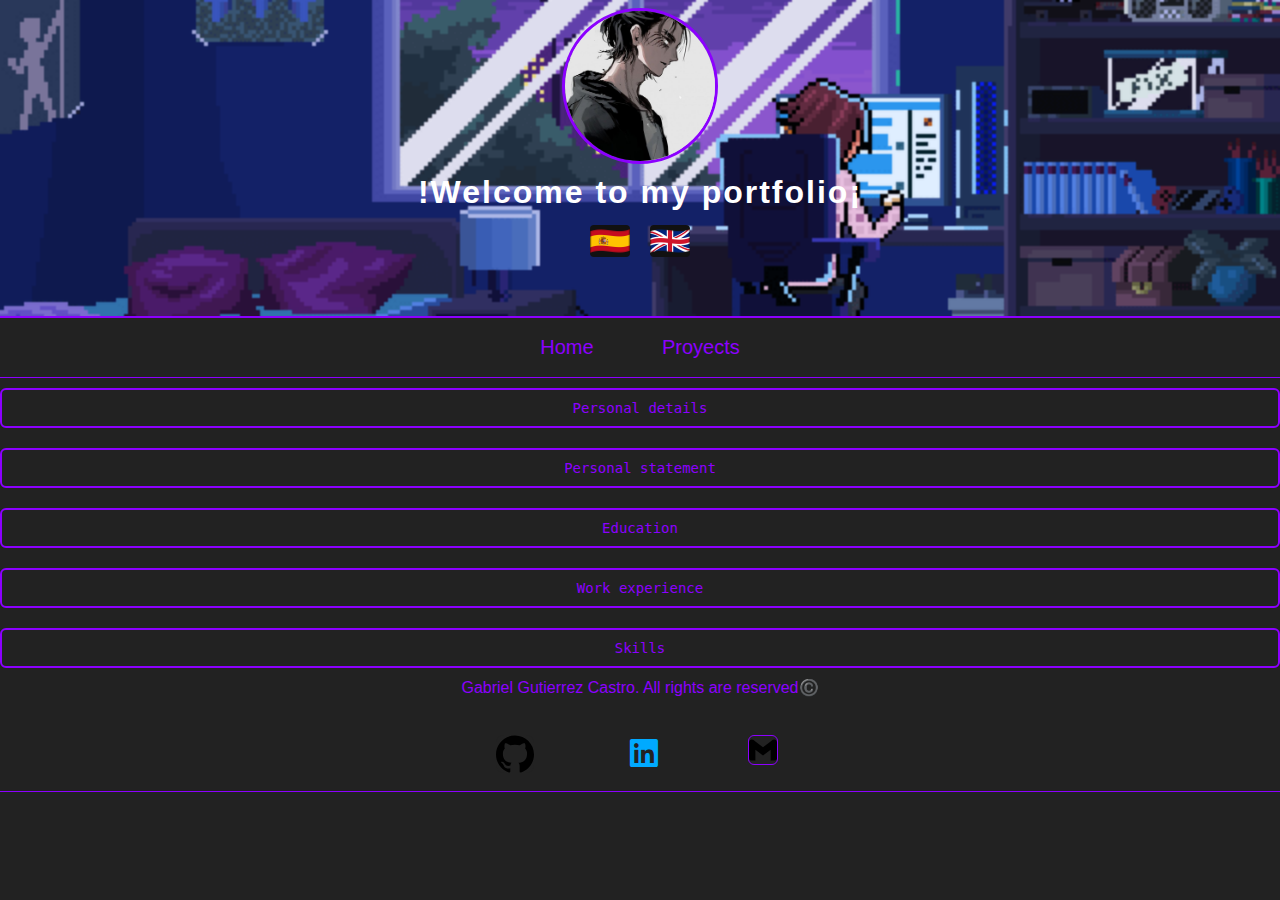
<file: index.html>
<!DOCTYPE html>
<html lang="es">
<head>
  <meta charset="UTF-8">
  <meta name="viewport" content="width=device-width, initial-scale=1.0">
  <title>📃curriculum📃</title>
  <link rel="stylesheet" href="https://cdnjs.cloudflare.com/ajax/libs/font-awesome/6.5.0/css/all.min.css">
  <link rel="stylesheet" href="style.css"> 
</head>
<body>
<header>
<div class="titulo">
    <img src="imagenes/b38fc63ba586ac8b38cb406ed612aa98.jpg" alt="foto" class="foto-perfil">
    <h1>!Welcome to my portfolio¡</h1>
    <div class="idioma-selector">
        <button onclick="cambiarIdioma('es')">
            <img src="imagenes/españa.png" alt="Español" width="40" height="40">
        </button>
        <button onclick="cambiarIdioma('en')">
             <img src="imagenes/ingles.png" alt="Ingles" width="40" height="40">
        </button>
    </div>
</div>
</header>
<nav>
    <ul>
        <li><a id="nav-inicio" href="index.html">Home</a></li>
        <li><a id="nav-proyectos" href="index2.html">Proyects</a></li>
    </ul>
</nav>

    <div class="boton" >
    <button id="btnDetails" onclick="mostrarMensaje('details')">Personal details</button>
        <div id="details" style="display: none;">
            <ul>
                <li id="name">Name: Gabriel Gutierrez Castro</li>
                <li id="mail">Mail: gabrielgcastro1809@gmail.com </li>
            </ul>
        </div>
    <button id="btnStatement" onclick="mostrarMensaje('personal')">Personal statement</button>
        <p id="personal" style="display: none;">
            I consider myself a collaborative person, willing to work as part of a team and always willing to help with whatever is needed.
        </p>
    <button id="btnEducation" onclick="mostrarMensaje('education')">Education</button>
        <div id="education" style="display: none;">
            <ul>
                <li id="edu1">First Year in Higher Web Developer (Technician 2024-now IES San Andres)</li>
                <li id="edu2">Technician in Comercial Activities (2022-2024 CIFP Ciudad de Leòn)</li>
            </ul>
        </div>
    <button id="btnWork" onclick="mostrarMensaje('work')">Work experience</button>
        <div id="work" style="display: none;">
            <ul>
                <li id="work1">I have been interning in a clothing store for 2 months</li>
                <li id="work2">Six weeks of interning as part of my vocational training program</li>
            </ul>
        </div>
    <button id="btnSkills" onclick="mostrarMensaje('skills')">Skills</button>
        <div id="skills" style="display: none;">
            <ul>
                <li id="skills1">Visual Studio</li>
                <li id="skills2">GitHub</li>
                <li id="skills3">SQL</li>
            </ul>
        </div>
    </div>
</main>

<footer>
    <div class="final">
        <p id="footer-text">Gabriel Gutierrez Castro. All rights are reserved©️</p>
        <nav>
            <ul>
                <li>
                    <a href="https://github.com/lAIdrillin" target="_blank">
                        <img src="imagenes/github.svg" alt="GitHub">
                    </a>
                </li>
                <li>
                    <a href="https://www.linkedin.com/in/gabriel-gutierrez-castro-b424772b6/" target="_blank">
                        <i class="fa-brands fa-linkedin" style="font-size: 32px; color: #00aaff;"></i>
                    </a>
                </li>
                <li>
                    <a href="mailto:gabrielgcastro1809@gmail.com" target="_blank">
                        <img src="imagenes/gmail.svg" alt="gmail">
                    </a>
                </li>
            </ul>
        </nav>
    </div>
</footer>
<script src="scrpit.js"></script>
</body>
</html>
</file>
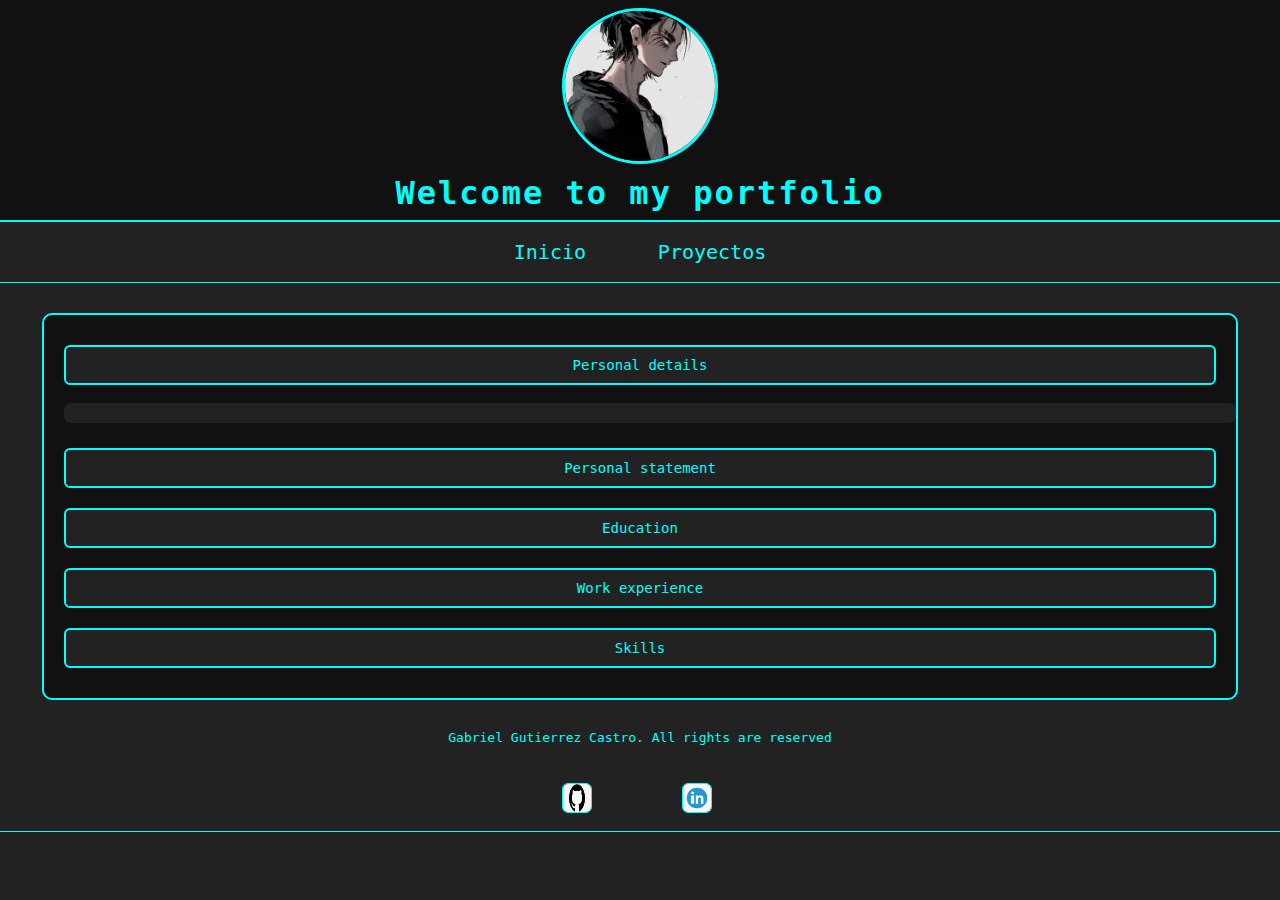
<file: Portfolio_Gabriel/index.html>
<!DOCTYPE html>
<html lang="es">
<head>
  <meta charset="UTF-8">
  <meta name="viewport" content="width=device-width, initial-scale=1.0">
  <title>📃curriculum📃</title>
  <link rel="stylesheet" href="style.css"> 
</head>
<body>
<header>
<div class="titulo">
    <img src="images/b38fc63ba586ac8b38cb406ed612aa98.jpg" alt="foto" class="foto-perfil">
    <h1>Welcome to my portfolio</h1>
</div>
</header>
<nav>
    <ul>
        <li><a href="index.html">Inicio</a></li>
        <li><a href="index2.html">Proyectos</a></li>
    </ul>
</nav>

<main>
    <div class="boton" >
    <button onclick="mostrarMensaje('details')">Personal details</button>
    <div class="detalle-personal">
        <div id="details" style="display: none;">
            <ul>
                <li>Name: Gabriel Gutierrez Castro</li>
                <li>Mail: </li>
                <li>Personal number: </li>
            </ul>
            </div>
        </div>
    <button onclick="mostrarMensaje('personal')">Personal statement</button>
        <p id="personal" style="display: none;">hello</p>
    <button onclick="mostrarMensaje('education')">Education</button>
        <div id="education" style="display: none;">
            <ul>
                <li>First Year in Higher Web Developer Technician</li>
                <li>Technician in Comercial Activities</li>
            </ul>
        </div>
    <button onclick="mostrarMensaje('work')">Work experience</button>
        <div id="work" style="display: none;">hello</div>
    <button onclick="mostrarMensaje('skills')">Skills</button>
        <p id="skills" style="display: none;">hello</p>
    </div>
</main>

<footer>
    <div class="final">
        <p>Gabriel Gutierrez Castro. All rights are reserved</p>
        <nav>
            <ul>
                <li>
                    <a href="https://github.com/lAIdrillin" target="_blank">
                        <img src="images/github.png" alt="GitHub">
                    </a>
                </li>
                <li>
                    <a href="https://www.linkedin.com/in/gabriel-gutierrez-castro-b424772b6/" target="_blank">
                        <img src="images/linkedin.png" alt="LinkedIn">
                    </a>
                </li>
            </ul>
        </nav>
    </div>
</footer>
<script src="scrpit.js"></script>
</body>
</html>
</file>
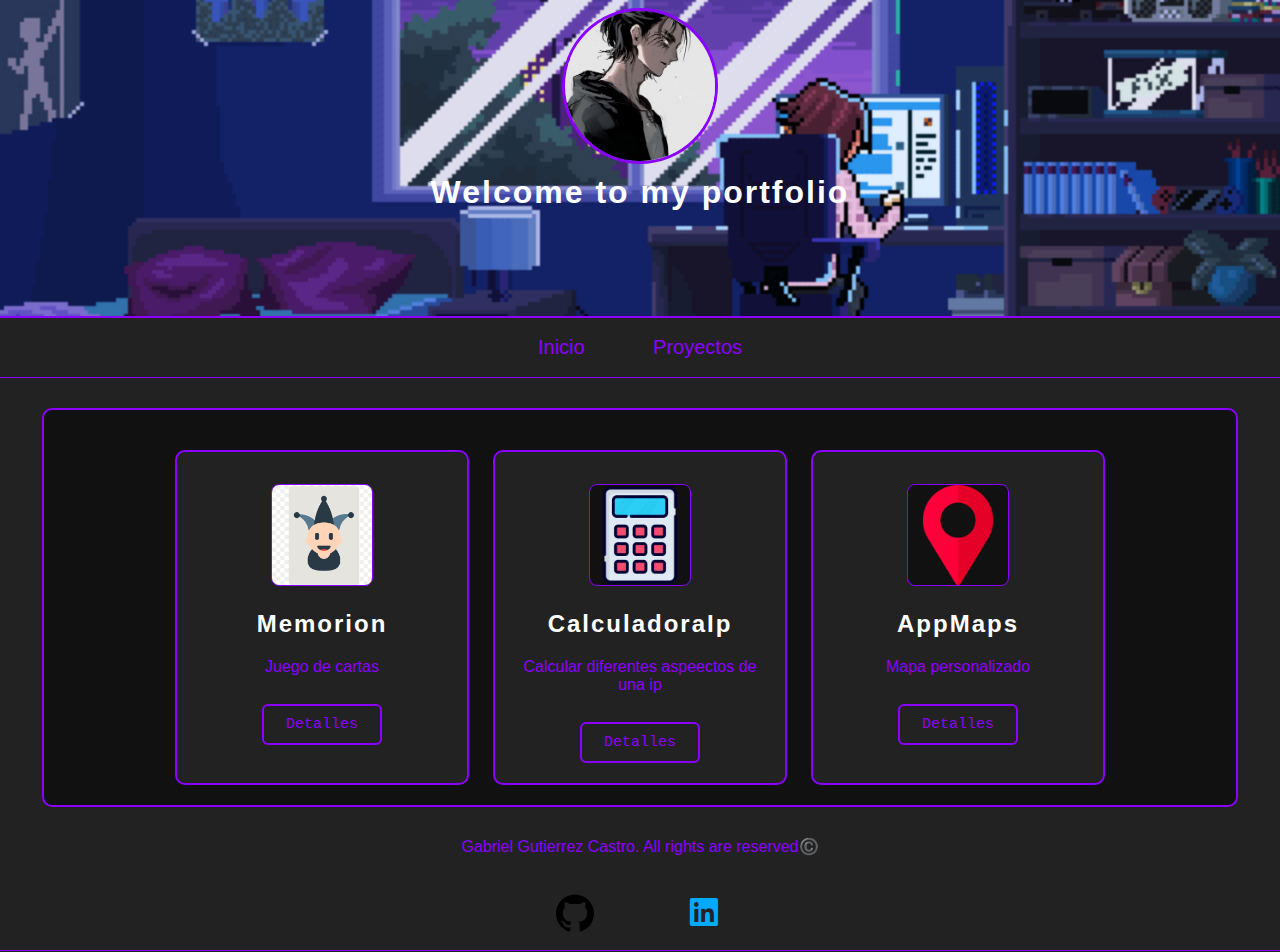
<file: index2.html>
<!DOCTYPE html>
<html lang="es">
<head>
  <meta charset="UTF-8">
  <meta name="viewport" content="width=device-width, initial-scale=1.0">
  <title>📃curriculum📃</title>
  <link rel="stylesheet" href="https://cdnjs.cloudflare.com/ajax/libs/font-awesome/6.5.0/css/all.min.css">
  <link rel="stylesheet" href="style.css"> 
</head>
<body>
  <header>
    <div class="titulo">
      <img src="imagenes/b38fc63ba586ac8b38cb406ed612aa98.jpg" alt="foto" class="foto-perfil">
      <h1>Welcome to my portfolio</h1>

    </div>
  </header>
<nav>
    <ul>
        <li><a href="index.html">Inicio</a></li>
        <li><a href="index2.html">Proyectos</a></li>
    </ul>
</nav>

<main>
  <div class="bloques">
    <div class="bloque">
      <img src="imagenes/joker.png" alt="Cartas" class="img-bloque">
      <h2>Memorion</h2>
      <p>Juego de cartas</p>
      <button onclick="verDetalle('memorion')">Detalles</button>
    </div>
    <div class="bloque">
      <img src="imagenes/calculadora1.png" alt="calculadora" class="img-bloque">
      <h2>CalculadoraIp</h2>
      <p>Calcular diferentes aspeectos de una ip</p>
      <button onclick="verDetalle('calculadora')">Detalles</button>
    </div>
    <div class="bloque">
      <img src="imagenes/marcador.png" alt="Mapa" class="img-bloque">
      <h2>AppMaps</h2>
      <p>Mapa personalizado</p>
      <button onclick="verDetalle('appmaps')">Detalles</button>
    </div>
  </div>
  <div id="detalle-proyecto" style="display:none;"></div>
</main>
<footer>
    <div class="final">
        <p id="footer-text">Gabriel Gutierrez Castro. All rights are reserved©️</p>
        <nav>
            <ul>
                <li>
                    <a href="https://github.com/lAIdrillin" target="_blank">
                        <img src="imagenes/github.svg" alt="GitHub">
                    </a>
                </li>
                <li>
                    <a href="https://www.linkedin.com/in/gabriel-gutierrez-castro-b424772b6/" target="_blank">
                        <i class="fa-brands fa-linkedin" style="font-size: 32px; color: #00aaff;"></i>
                    </a>
                </li>
            </ul>
        </nav>
    </div>
</footer>
<script src="scrpit.js"></script>
</body>
</html>
</file>
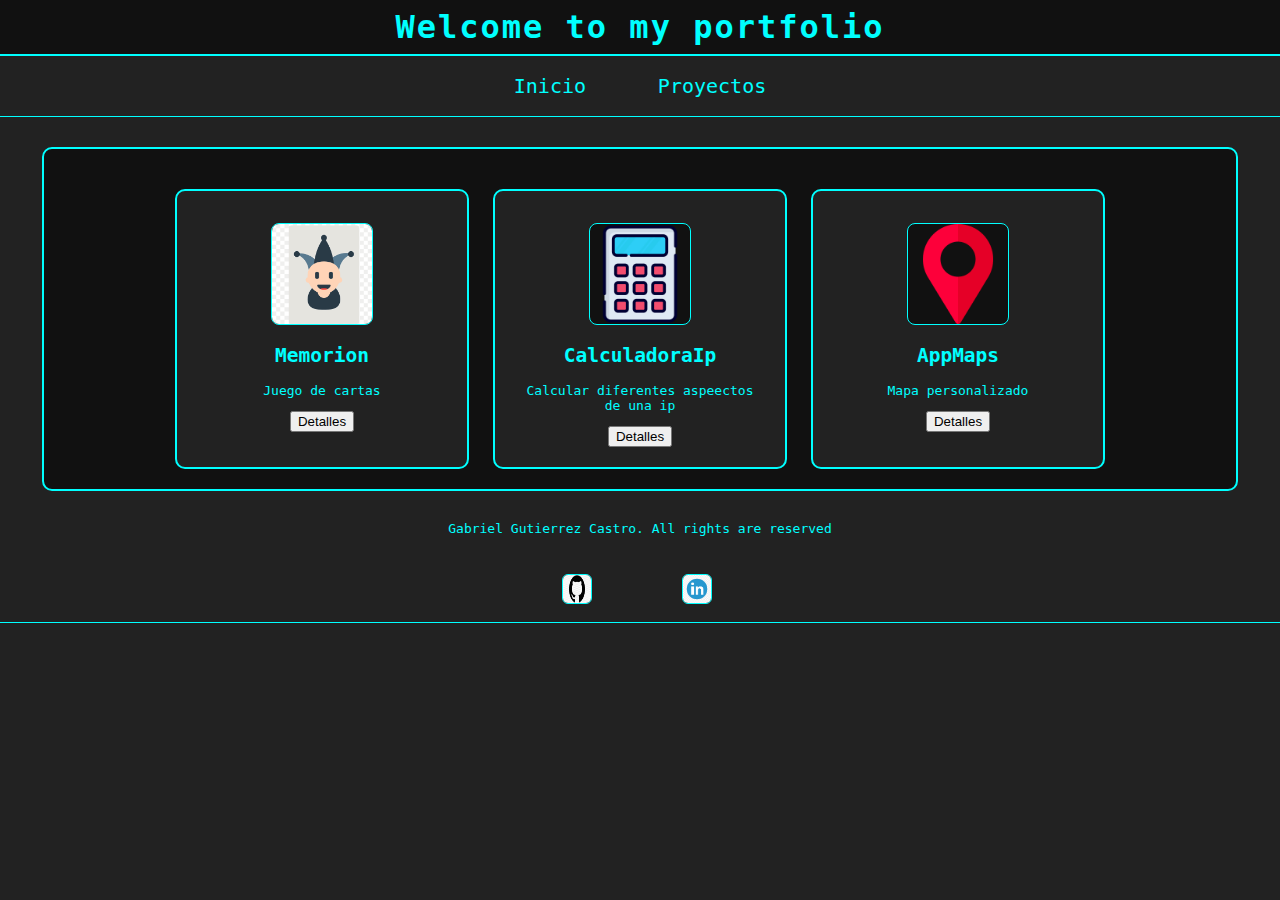
<file: Portfolio_Gabriel/index2.html>
<!DOCTYPE html>
<html lang="es">
<head>
  <meta charset="UTF-8">
  <meta name="viewport" content="width=device-width, initial-scale=1.0">
  <title>📃curriculum📃</title>
  <link rel="stylesheet" href="style.css"> 
</head>
<body>
  <header>
    <div class="titulo">
      <h1>Welcome to my portfolio</h1>

    </div>
  </header>
<nav>
    <ul>
        <li><a href="index.html">Inicio</a></li>
        <li><a href="index2.html">Proyectos</a></li>
    </ul>
</nav>

<main>
  <div class="bloques">
    <div class="bloque">
      <img src="images/joker.png" alt="Cartas" class="img-bloque">
      <h2>Memorion</h2>
      <p>Juego de cartas</p>
      <button onclick="verDetalle('memorion')">Detalles</button>
    </div>
    <div class="bloque">
      <img src="images/calculadora.png" alt="calculadora" class="img-bloque">
      <h2>CalculadoraIp</h2>
      <p>Calcular diferentes aspeectos de una ip</p>
      <button onclick="verDetalle('calculadora')">Detalles</button>
    </div>
    <div class="bloque">
      <img src="images/marcador.png" alt="Mapa" class="img-bloque">
      <h2>AppMaps</h2>
      <p>Mapa personalizado</p>
      <button onclick="verDetalle('appmaps')">Detalles</button>
    </div>
  </div>
  <div id="detalle-proyecto" style="display:none;"></div>
</main>
<footer>
    <div class="final">
        <p>Gabriel Gutierrez Castro. All rights are reserved</p>
        <nav>
            <ul>
                <li>
                    <a href="https://github.com/lAIdrillin" target="_blank">
                        <img src="images/github.png" alt="GitHub">
                    </a>
                </li>
                <li>
                    <a href="https://www.linkedin.com/in/gabriel-gutierrez-castro-b424772b6/" target="_blank">
                        <img src="images/linkedin.png" alt="LinkedIn">
                    </a>
                </li>
            </ul>
        </nav>
    </div>
</footer>
</body>
</html>
</file>
<file: style.css>
body {
  background: #222;
  color: #8c00ff;
  font-family: monospace;
  margin: 0;
  padding: 0;
}

header {
  background: url('imagenes/for-hire-pixel-art-commissions-open-landscape-portrait-v0-n4rr3aqcfgpe1.gif') center center/cover no-repeat;
  color: #8c00ff;
  text-align: center;
  padding: 8px 0;
  border-bottom: 2px solid #8c00ff;
  min-height: 300px;
}

.titulo h1 {
  margin: 0;
  font-size: 32px;
  letter-spacing: 2px;
}

nav {
  background: #222;
  border-bottom: 1px solid #8c00ff;
  padding: 18px 0;
}

nav ul {
  list-style: none;
  margin: 0;
  padding: 0;
  text-align: center;
}

nav li {
  display: inline-block;
  margin: 0 18px;
}

nav a {
  color: #8c00ff;
  text-decoration: none;
  padding: 12px 24px;
  padding: 6px 14px;
  border-radius: 6px;
  font-size: 20px;
  transition: background 0.2s;
}

nav a:hover {
  background: #8c00ff;
  color: #222;
}

main {
  background: #111;
  /*max-width: 700px;*/
  width: 90vw;
  margin: 30px auto;
  padding: 20px;
  border-radius: 10px;
  border: 2px solid #8c00ff;
}

.boton button {
  width: 100%;
  margin: 10px 0;
  padding: 10px;
  background: #222;
  color: #8c00ff;
  border: 2px solid #8c00ff;
  border-radius: 6px;
  font-family: monospace;
  font-size: 14px;
  cursor: pointer;
  transition: background 0.2s;
}

.boton button:hover {
  background: #8c00ff;
  color: #222;
}

.boton p, .boton div {
  background: #222;
  color: #8c00ff;
  /*border: 1px dashed #8c00ff;*/
  border-radius: 6px;
  padding: 10px;
  margin: 8px 0 15px 0;
  font-size: 13px;
}
.final ul {
  list-style: none;
  padding: 0;
  margin: 10px 0 0 0;
  display: flex;
  justify-content: center;
  gap: 20px;
}

.final li {
  display: inline-block;
}

.final a img {
  width: 28px;
  height: 28px;
  vertical-align: middle;
  border-radius: 6px;
  border: 1px solid #8c00ff;
  background: #222;
  transition: background 0.2s, border 0.2s;
  margin-right: 6px;
}

.final a:hover img {
  background: #8c00ff;
  border: 1px solid #222;
}
.final p{
  text-align: center;
  margin-bottom: 10px;
  margin-top: 0;
}
.bloques{
  display: flex;
  gap: 24px;
  justify-content: center;
  margin-top: 20px;
}

.bloque{
  background: #222;
  border: 2px solid #8c00ff;
  border-radius: 10px;
  padding: 20px;
  width: 250px;
  color: #8c00ff;
  text-align: center;
  transition: box-shadow 0.2s;
}

.bloque:hover{
  box-shadow: 0 0 12px #8c00ff88;
}

.img-bloque{
  width: 100px;
  height: 100px;
  object-fit: cover;
  border-radius: 8px;
  border: 1px solid #8c00ff;
  margin-top: 12px;
  background: #111;
}
.bloque button{
  background: #222;
  color: #8c00ff;
  border: 2px solid #8c00ff;
  border-radius: 6px;
  font-family: monospace;
  font-size: 15px;
  padding: 10px 22px;
  cursor: pointer;
  margin-top: 12px;
  transition: background 0.2s, color 0.2s, border 0.2s;
}
.bloque button:hover{
  background: #8c00ff;
  color: #222;
  border: 2px solid #8c00ff;
}
.detalle-personal {
  display: flex;
  align-items: center;
  justify-content: center;
  gap: 32px;
  width: 100%;
}

.titulo {
  display: flex;
  flex-direction: column;
  align-items: center;
  justify-content: center;
  gap: 10px;
}

.foto-perfil {
  display: block;
  margin: 0 auto;
  width: 150px;
  height: 150px;
  object-fit: cover;
  border-radius: 50%;
  border: 3px solid #8c00ff;
  background: #111;
}

.detalle-personal ul {
  width: 52%;
  margin: 0;
  padding: 0 0 0 18px;
  list-style: disc;
  color: #8c00ff;
  font-size: 1.1em;
}
body {
  font-family: 'Segoe UI', 'Arial', sans-serif;
}

.boton p, .boton div, .boton li {
  font-size: 17px;
  line-height: 1.7;
  color: #8c00ff;
  font-family: 'Segoe UI', 'Arial', sans-serif;
  font-style: normal;
}

.titulo h1, .bloque h2 {
  color: #ffffff;
  font-weight: bold;
  letter-spacing: 2px;
}
.detalle-proyecto-contenido {
  display: flex;
  flex-direction: column;
  align-items: center;
  justify-content: center;
  text-align: center;
  padding: 30px 0;
}

.detalle-proyecto-contenido .img-bloque {
  width: 650px;
  height: 650px;
  border-radius: 16px;
  margin: 2px 0 2px 0;
  object-fit: contain;
  border:none;
  background: #111;
}

.detalle-proyecto-contenido h2 {
  color: #8c00ff;
  font-size: 2em;
  margin-bottom: 4px;
  margin-top: 0;
}

.detalle-proyecto-contenido p {
  font-size: 1.15em;
  color: #8c00ff;
  margin: 4px 0;
}

.detalle-proyecto-contenido button {
  background: #222;
  color: #8c00ff;
  border: 2px solid #8c00ff;
  border-radius: 8px;
  font-family: monospace;
  font-size: 16px;
  padding: 10px 28px;
  cursor: pointer;
  margin-top: 18px;
  transition: background 0.2s, color 0.2s, border 0.2s;
}
.detalle-proyecto-contenido button:hover {
  background: #8c00ff;
  color: #222;
}
.idioma-selector button {
  background: none;
  border: none;
  padding: 4px;
  margin: 0 4px;
  cursor: pointer;
  transition: transform 0.15s;
  border-radius: 6px;
  outline: none;
}

.idioma-selector button:hover,
.idioma-selector button:focus {
  background: #8c00ff22;
  transform: scale(1.12);
}

.idioma-selector img {
  width: 40px;
  height: 32px;
  display: block;
  border-radius: 4px;
  /*border: 1.5px solid #8c00ff;*/
  background: #111;
  transition: border 0.2s, box-shadow 0.2s;
}

.idioma-selector button:hover img,
.idioma-selector button:focus img {
  border: 1.5px solid #8c00ff;
  box-shadow: 0 0 8px #8c00ff88;
}
.img-superpuesta {
  position: relative;
  display: inline-block;
  margin-bottom: 12px;
}

.img-superpuesta .img-bloque {
  display: block;
}

.texto-superpuesto {
  position: absolute;
  top: 16px;
  left: 0;
  width: 100%;
  color: #8c00ff;
  font-size: 2em;
  font-weight: bold;
  text-shadow: 0 2px 8px #111, 0 0 4px #222;
  text-align: center;
  pointer-events: none;
  /* Puedes ajustar top, font-size y color a tu gusto */
}
.btn-probar {
  display: inline-block;
  margin: 18px 10px 0 10px;
  padding: 12px 32px;
  background: #8c00ff;
  color: #222;
  border-radius: 8px;
  font-family: monospace;
  font-size: 1.1em;
  border: 2px solid #8c00ff;
  text-decoration: none;
  font-weight: bold;
  transition: background 0.2s, color 0.2s, border 0.2s;
}
.btn-probar:hover {
  background: #222;
  color: #8c00ff;
  border: 2px solid #8c00ff;
}
/* Estilo para el icono de LinkedIn en el footer */
.final a .fa-linkedin {
  font-size: 38px;
  color: #8c00ff;
  /*background: #111;*/
  border-radius: 8px;
  padding: 2px 6px;
  transition: background 0.2s, color 0.2s, box-shadow 0.2s;
  border: none;
  vertical-align: middle;
}

.final a:hover .fa-linkedin {
  background: #8c00ff;
  color: #222;
  box-shadow: 0 0 8px #8c00ff88;
}

/* Estilo para el icono de GitHub en el footer */
.final a img[alt="GitHub"] {
  width: 38px;
  height: 38px;
  border: none;
  /*background: #111;*/
  border-radius: 8px;
  transition: background 0.2s, box-shadow 0.2s;
  margin-right: 6px;
  vertical-align: middle;
}

.final a:hover img[alt="GitHub"] {
  background: #8c00ff;
  box-shadow: 0 0 8px #8c00ff88;
}
.final a img[alt="instagram"] {
  width: 38px;
  height: 38px;
  border: none;
  /*background: #111;*/
  border-radius: 8px;
  transition: background 0.2s, box-shadow 0.2s;
  margin-right: 6px;
  vertical-align: middle;
}
</file>
<file: Portfolio_Gabriel/style.css>
body {
  background: #222;
  color: #00ffff;
  font-family: monospace;
  margin: 0;
  padding: 0;
}

header {
  background: #111;
  color: #00ffff;
  text-align: center;
  padding: 8px 0;
  border-bottom: 2px solid #00ffff;
}

.titulo h1 {
  margin: 0;
  font-size: 32px;
  letter-spacing: 2px;
}

nav {
  background: #222;
  border-bottom: 1px solid #00ffff;
  padding: 18px 0;
}

nav ul {
  list-style: none;
  margin: 0;
  padding: 0;
  text-align: center;
}

nav li {
  display: inline-block;
  margin: 0 18px;
}

nav a {
  color: #00ffff;
  text-decoration: none;
  padding: 12px 24px;
  padding: 6px 14px;
  border-radius: 6px;
  font-size: 20px;
  transition: background 0.2s;
}

nav a:hover {
  background: #00ffff;
  color: #222;
}

main {
  background: #111;
  /*max-width: 700px;*/
  width: 90vw;
  margin: 30px auto;
  padding: 20px;
  border-radius: 10px;
  border: 2px solid #00ffff;
}

.boton button {
  width: 100%;
  margin: 10px 0;
  padding: 10px;
  background: #222;
  color: #00ffff;
  border: 2px solid #00ffff;
  border-radius: 6px;
  font-family: monospace;
  font-size: 14px;
  cursor: pointer;
  transition: background 0.2s;
}

.boton button:hover {
  background: #00ffff;
  color: #222;
}

.boton p, .boton div {
  background: #222;
  color: #00ffff;
  /*border: 1px dashed #00ffff;*/
  border-radius: 6px;
  padding: 10px;
  margin: 8px 0 15px 0;
  font-size: 13px;
}
.final ul {
  list-style: none;
  padding: 0;
  margin: 10px 0 0 0;
  display: flex;
  justify-content: center;
  gap: 20px;
}

.final li {
  display: inline-block;
}

.final a img {
  width: 28px;
  height: 28px;
  vertical-align: middle;
  border-radius: 6px;
  border: 1px solid #00ffff;
  background: #222;
  transition: background 0.2s, border 0.2s;
  margin-right: 6px;
}

.final a:hover img {
  background: #00ffff;
  border: 1px solid #222;
}
.final p{
  text-align: center;
  margin-bottom: 10px;
  margin-top: 0;
}
.bloques{
  display: flex;
  gap: 24px;
  justify-content: center;
  margin-top: 20px;
}

.bloque{
  background: #222;
  border: 2px solid #00ffff;
  border-radius: 10px;
  padding: 20px;
  width: 250px;
  color: #00ffff;
  text-align: center;
  transition: box-shadow 0.2s;
}

.bloque:hover{
  box-shadow: 0 0 12px #00ffff88;
}

.img-bloque{
  width: 100px;
  height: 100px;
  object-fit: cover;
  border-radius: 8px;
  border: 1px solid #00ffff;
  margin-top: 12px;
  background: #111;
}
.detalle-personal {
  display: flex;
  align-items: center;
  justify-content: center;
  gap: 32px;
  width: 100%;
}

.titulo {
  display: flex;
  flex-direction: column;
  align-items: center;
  justify-content: center;
  gap: 10px;
}

.foto-perfil {
  display: block;
  margin: 0 auto;
  width: 150px;
  height: 150px;
  object-fit: cover;
  border-radius: 50%;
  border: 3px solid #00ffff;
  background: #111;
}

.detalle-personal ul {
  width: 52%;
  margin: 0;
  padding: 0 0 0 18px;
  list-style: disc;
  color: #00ffff;
  font-size: 1.1em;
}
</file>
